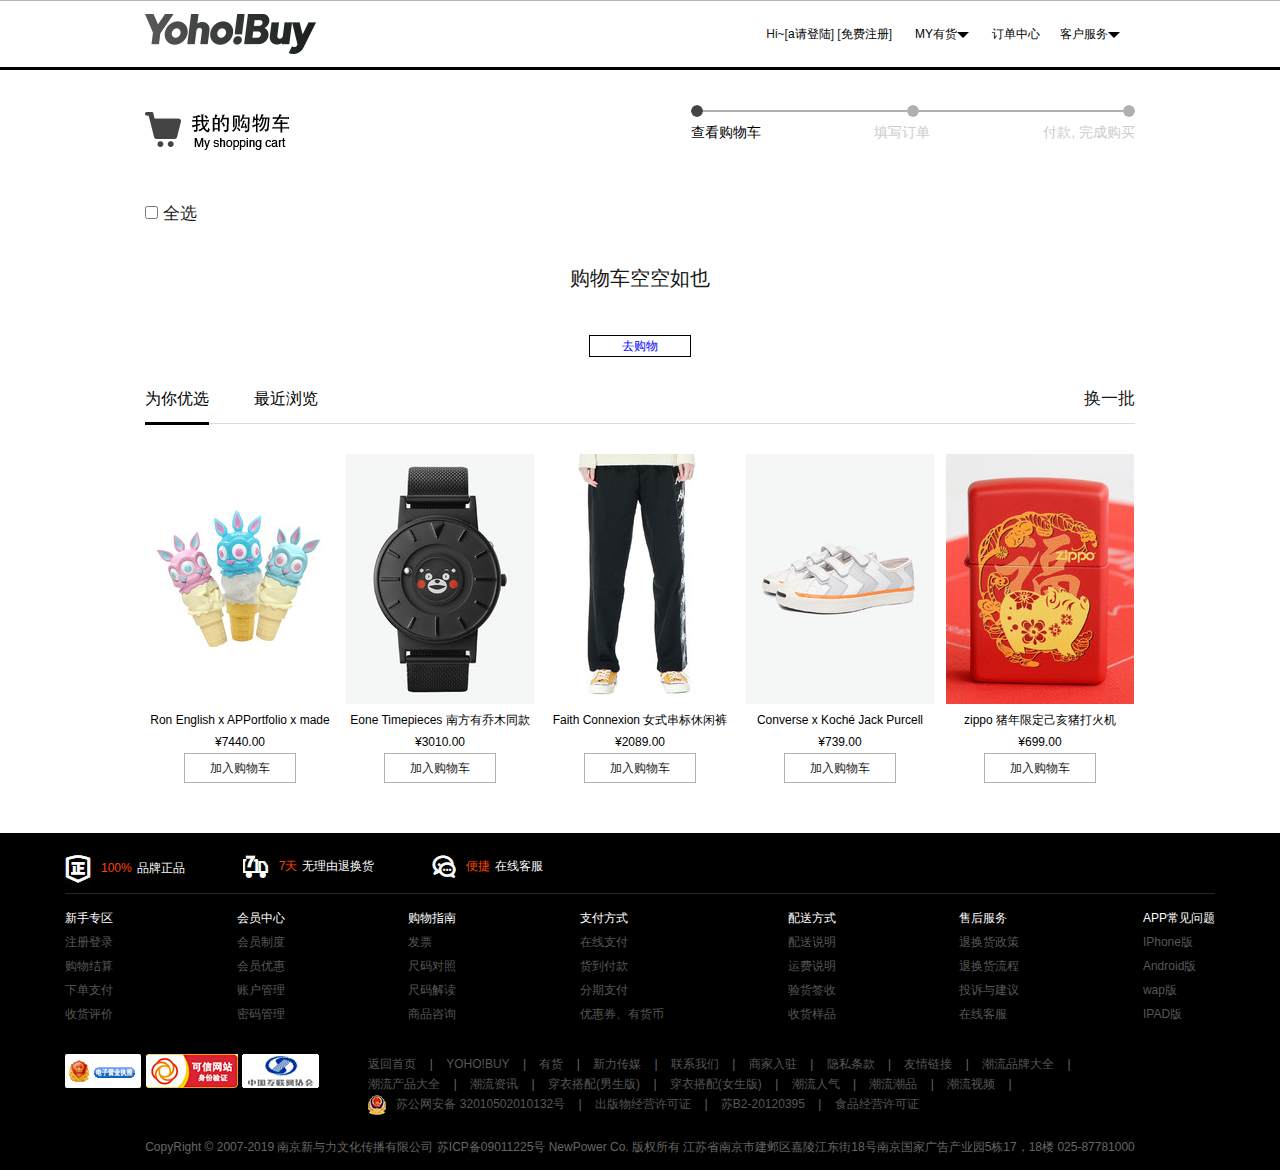
<file: cart.html>
<!DOCTYPE html>
<html>
	<head>
		<meta charset="UTF-8">
		<title>有货购物车</title>
		<link rel="icon" href="img/wechat.png" type="image/x-icon">
		<link rel="stylesheet" type="text/css" href="css/reset.css"/>
		<link rel="stylesheet" type="text/css" href="css/cart.css"/>
		<script src="js/jquery-3.3.1.js"></script>
		<script type="text/javascript" src="js/Cookie.js"></script>
		
	</head>
	<body>
		<!--头部-->
		<div id="headerS">
			<div class="inner cont">
				<div class="logo">
					<h1><a href="index.html" title="进入首页"><img src="img/12.png"/></a></h1>
				</div>
				<div class="nav">
					<ul class="clearfix" >
						<li id="shopLogin">1</li>
						<li><a href="#" class="bian">MY有货<span></span></a>
							<ul>
								<li><a href="#">我的收藏</a></li>
								<li><a href="#">优惠券</a></li>
							</ul>
						</li>
						<li><a href="#">订单中心</a></li>
						<li><a href="#" class="bian">客户服务<span></span></a>
							<ul>
								<li><a href="#">在线客服</a></li>
								<li><a href="#">帮助中心</a></li>
							</ul>
						</li>
						
					</ul>
				</div>
			</div>
		</div>
		<!--进程二部分-->
		<div id="container1">
			<div class="inner2 cont">
				<div class="logo2">
					
				</div>
				<div class="jin_ceng">
					<div class="box">
						<span></span>
						<span></span>
						<span></span>
					</div>
					<div class="jin_ceng2">
						<span>查看购物车</span>
						<span>填写订单</span>
						<span>付款, 完成购买</span>
					</div>
				</div>
			</div>
		</div>
		<!--购物车容器-->
		<div class="cont">
			<div id="cartbox">
				<input type="checkbox" name="quanxuan" id="quanxuan"  /> <label>全选</label>
				<div id="chanpin" style="display: none;">
					<p><input type="checkbox" name="dianming" id="dianming" value="" />动力生活店</p>
					<div class="xiangqing">
						<div class="xiangqing_left">
							<input type="checkbox" name="danxuan" id="danxuan" value="" />
							<img src="img/1.jpg" class="chanpin_tupian"/>
							<p>黑色运动裤,弹力透气,不起球.</p>
							<p>黑色,弹力 XL</p>
						</div>
						<div class="xiangqing_right">
							<p>&yen;45.00元</p>
							<div class="geshu">
								<button>-</button>
								<input type="text" name="shuliang" id="shuliang" value="1" />
								<button>+</button>
							</div>
							<p>总价: 45.00元</p>
						</div>
						<button id="btn">删除</button>
					</div>
				</div>
				<div class="tishi"style="display: block;">
					<p>购物车空空如也</p>
					<p><a href="index.html">去购物</a></p>
				</div>
			</div>
			<div class="jishu" style="display: none;">
					<p>总价: &yen;<span>0</span>元 &nbsp;&nbsp;已选<i>0</i>个商品</p>
					<p>去结算</p>
			</div>
		</div>
		<!--推荐-->
		<div id="container2">
			<div class="container2_inner cont clearfix">
				<div class="tuijian">
					<span>为你优选</span>
					<span>最近浏览</span>
				</div>
				<div class="gengxin">
					<p>换一批<span class=" glyphicon glyphicon-repeat "></span></p>
				</div>
			</div>
			<div class="zhanshi cont">
				<div>
					<a href="#"><img src="img/3.jpg"/></a>
					<p><a href="#">Ron English x APPortfolio x made </a></p>
					<p>¥7440.00</p>
					<span>加入购物车</span>
				</div>
				<div>
					<a href="#"><img src="img/2.jpg"/></a>
					<p><a href="#">Eone Timepieces 南方有乔木同款</a></p>
					<p>¥3010.00</p>
					<span>加入购物车</span>
				</div>
				<div>
					<a href="#"><img src="img/1.jpg"/></a>
					<p><a href="#">Faith Connexion 女式串标休闲裤</a></p>
					<p>¥2089.00</p>
					<span>加入购物车</span>
				</div>
				<div>
					<a href="#"><img src="img/6.jpg"/></a>
					<p><a href="#">Converse x Koché Jack Purcell</a></p>
					<p>¥739.00</p>
					<span>加入购物车</span>
				</div>
				<div>
					<a href="#"><img src="img/4.jpg"/></a>
					<p><a href="#">zippo 猪年限定己亥猪打火机</a></p>
					<p>¥699.00</p>
					<span>加入购物车</span>
				</div>
			</div>
		</div>
		<!--底部-->
		<div id="footer">
			<div class="footer_inner cont">
				<div class="footer_header">
					<p><span></span><i>100%</i>品牌正品</p>
					<p><span></span><i>7天</i>无理由退换货</p>
					<p><span></span><i>便捷</i><a href="#">在线客服</a></p>
				</div>
				<div class="list">
					<dl>
						<dt>新手专区</dt>
						<dd><a href="#">注册登录</a></dd>
						<dd><a href="#">购物结算</a></dd>
						<dd><a href="#">下单支付</a></dd>
						<dd><a href="#">收货评价</a></dd>
					</dl>
					<dl>
						<dt>会员中心</dt>
						<dd><a href="#">会员制度</a></dd>
						<dd><a href="#">会员优惠</a></dd>
						<dd><a href="#">账户管理</a></dd>
						<dd><a href="#">密码管理</a></dd>
					</dl>
					<dl>
						<dt>购物指南</dt>
						<dd><a href="#">发票</a></dd>
						<dd><a href="#">尺码对照</a></dd>
						<dd><a href="#">尺码解读</a></dd>
						<dd><a href="#">商品咨询</a></dd>
					</dl>
					<dl>
						<dt>支付方式</dt>
						<dd><a href="#">在线支付</a></dd>
						<dd><a href="#">货到付款</a></dd>
						<dd><a href="#">分期支付</a></dd>
						<dd><a href="#">优惠券、有货币</a></dd>
					</dl>
					<dl>
						<dt>配送方式</dt>
						<dd><a href="#">配送说明</a></dd>
						<dd><a href="#">运费说明</a></dd>
						<dd><a href="#">验货签收</a></dd>
						<dd><a href="#">收货样品</a></dd>
					</dl>
					<dl>
						<dt>售后服务</dt>
						<dd><a href="#">退换货政策</a></dd>
						<dd><a href="#">退换货流程</a></dd>
						<dd><a href="#">投诉与建议</a></dd>
						<dd><a href="#">在线客服</a></dd>
					</dl>
					<dl>
						<dt>APP常见问题</dt>
						<dd><a href="#">IPhone版</a></dd>
						<dd><a href="#">Android版</a></dd>
						<dd><a href="#">wap版</a></dd>
						<dd><a href="#">IPAD版</a></dd>
					</dl>
				</div>
				<div class="clearfix">
					<div class="foot_img">
						<a href="#"></a>
						<a href="#"></a>
						<a href="#"></a>
					</div>
					<div class="youqing">
						<p>
							<a href="#">返回首页</a> |
							<a href="#">YOHO!BUY</a> |
							<a href="#">有货</a> |
							<a href="#">新力传媒</a> |
							<a href="#">联系我们</a> |
							<a href="#">商家入驻</a> |
							<a href="#">隐私条款</a> |
							<a href="#">友情链接</a> |
							<a href="#">潮流品牌大全</a> |
						</p>
						<p>
							<a href="#">潮流产品大全</a> |
							<a href="#">潮流资讯</a> |
							<a href="#">穿衣搭配(男生版)</a> |
							<a href="#">穿衣搭配(女生版)</a> |
							<a href="#">潮流人气</a> |
							<a href="#">潮流潮品</a> |
							<a href="#">潮流视频</a> |
						</p>
						<p>
							<a href="#"><i></i>苏公网安备 32010502010132号</a> |
							<a href="#">出版物经营许可证</a> |
							<a href="#">苏B2-20120395</a> |
							<a href="#">食品经营许可证</a>
						</p>
					</div>
				</div>
				<p>CopyRight © 2007-2019 南京新与力文化传播有限公司 苏ICP备09011225号 NewPower Co. 版权所有 江苏省南京市建邺区嘉陵江东街18号南京国家广告产业园5栋17，18楼 025-87781000</p>
			</div>
		</div>
		<div id="stop">
			<div class="stop_top"><span></span></div>
			<div class="stop_bottom"><span></span></div>
			<div class="erweima">
				<div>
					<img src="img/15.png"/>
					<p>微信扫一扫</p>
					<p>关注公众号, 送球鞋</p>
				</div>
				<div>
					<img src="img/15.png"/>
					<p>下载手机客户端</p>
					<p>更多客户端下载</p>
				</div>
			</div>
		</div>
	</body>
	<script src="js/cartX.js"></script>
		<script src="js/car.js"></script>
</html>
</file>
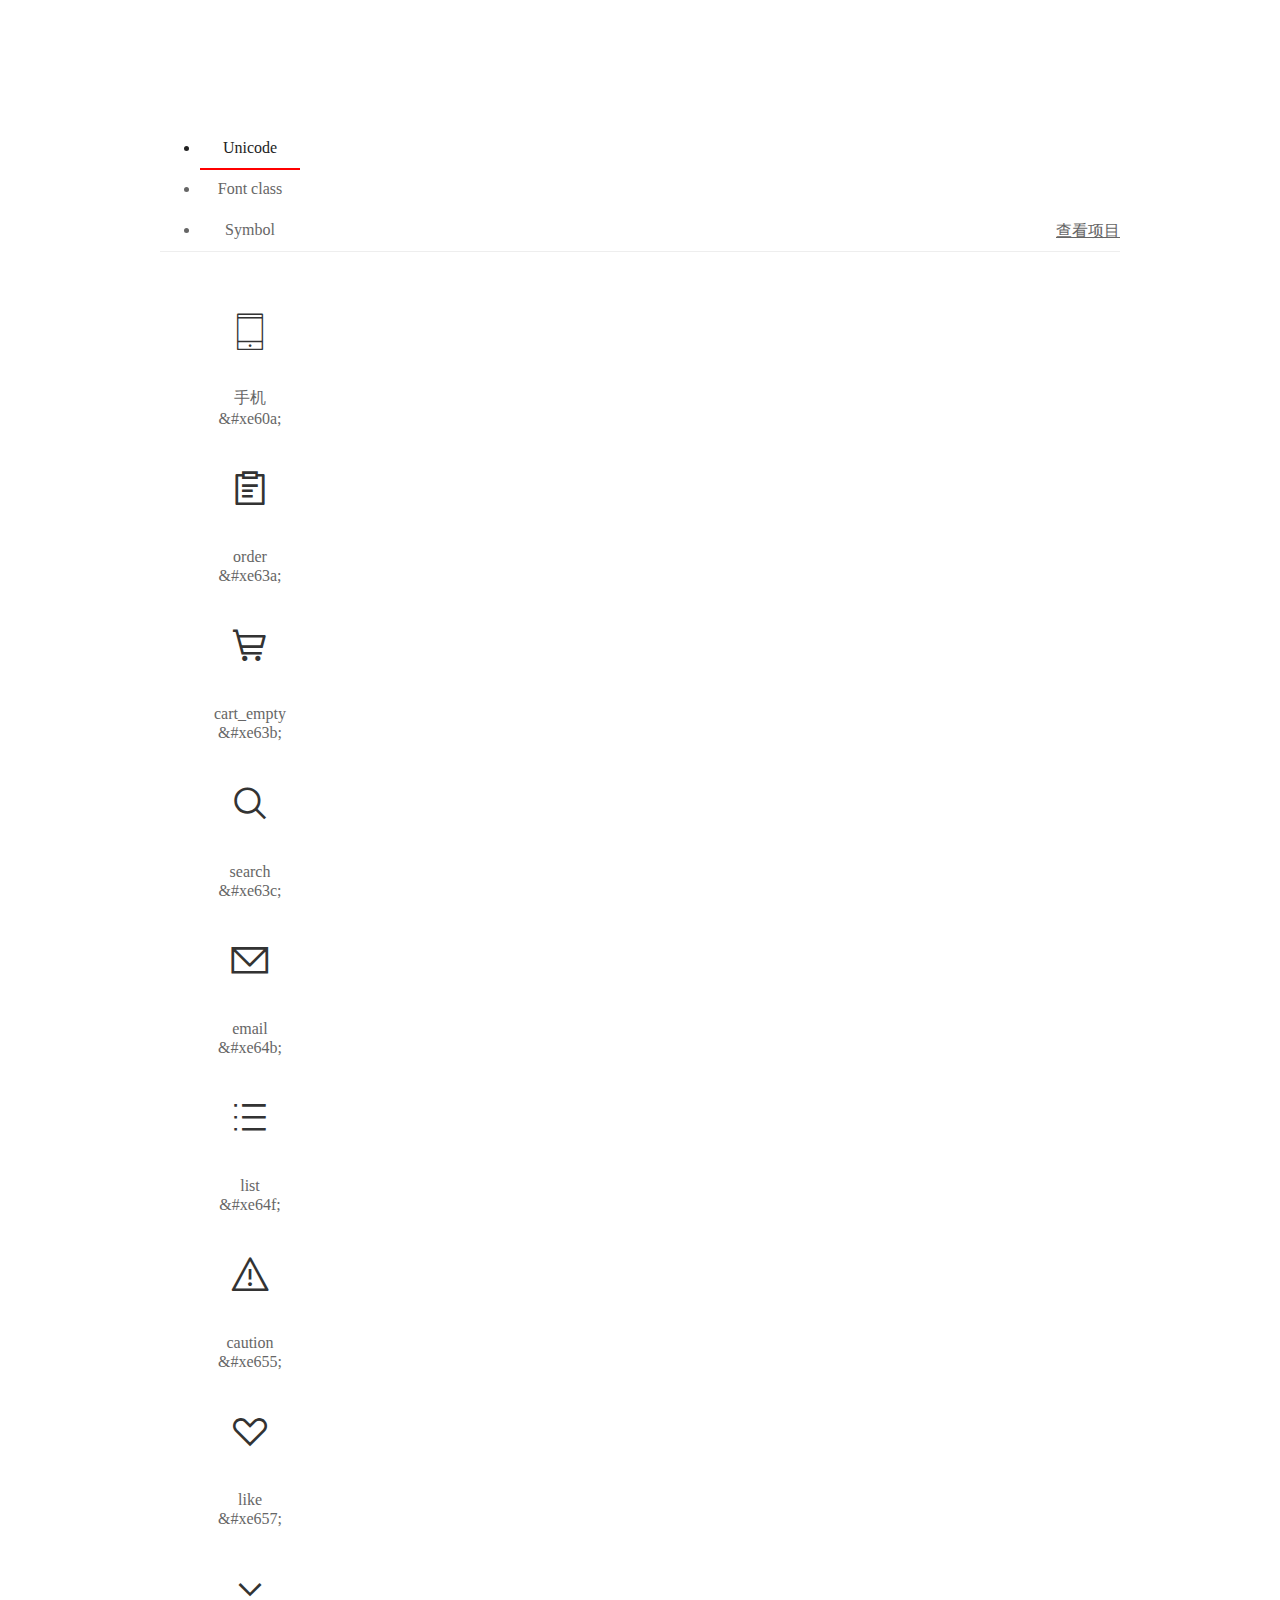
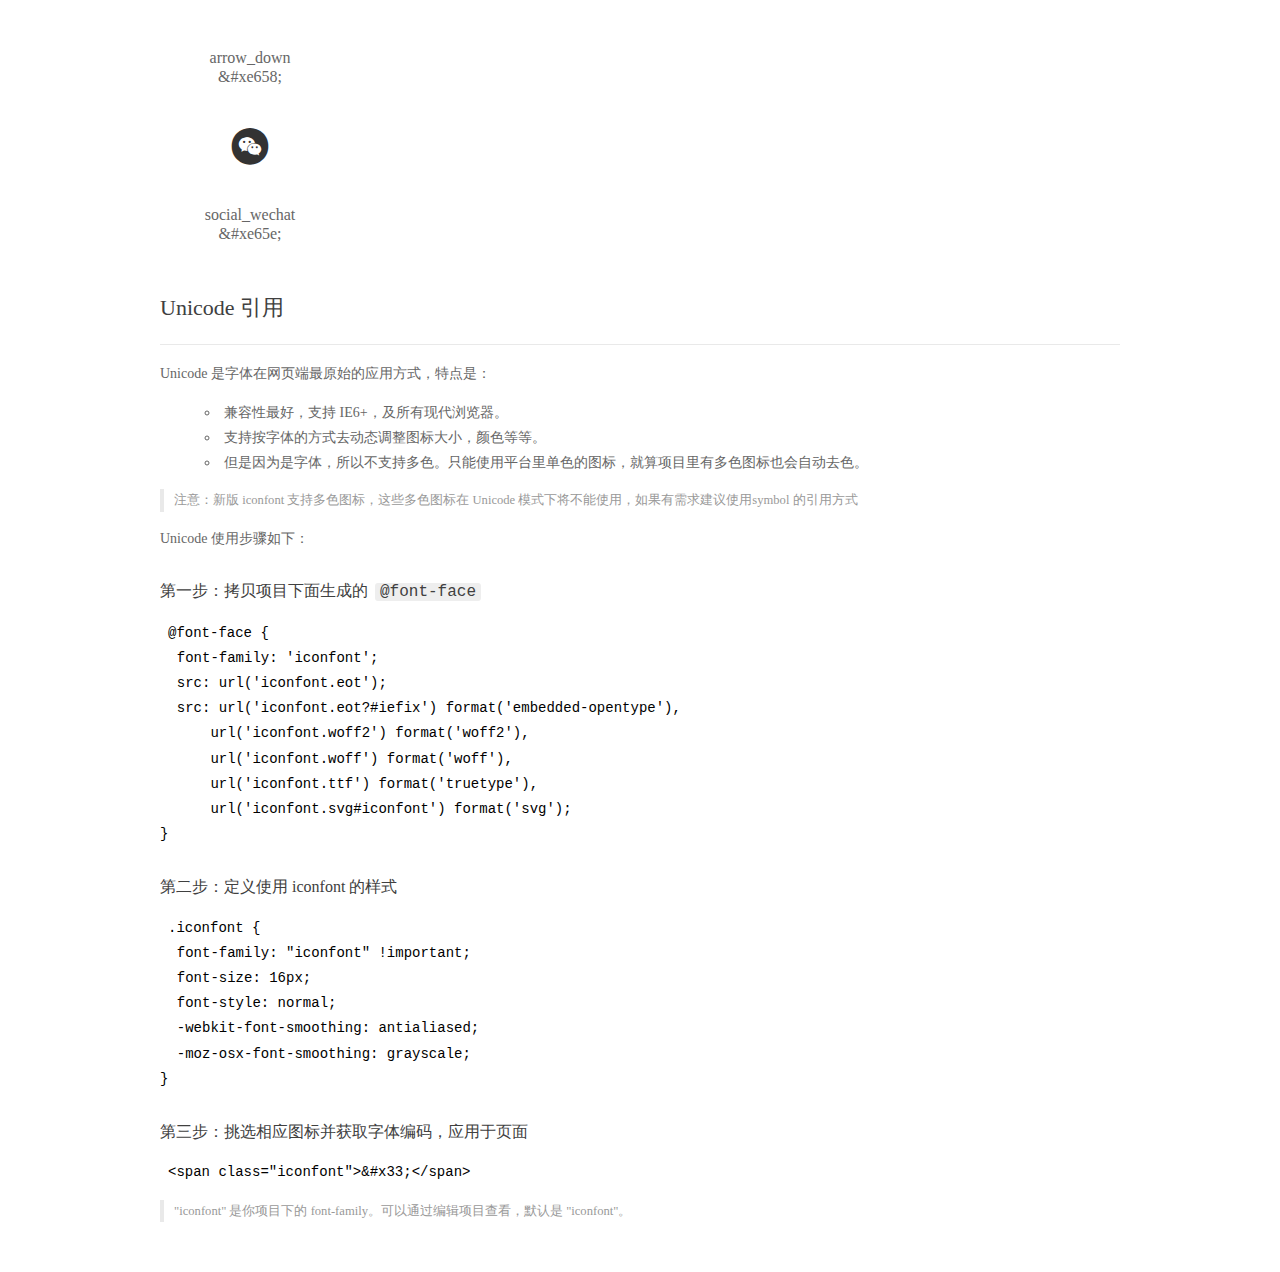
<file: fontico/demo_index.html>
<!DOCTYPE html>
<html>
<head>
  <meta charset="utf-8"/>
  <title>IconFont Demo</title>
  <link rel="shortcut icon" href="https://gtms04.alicdn.com/tps/i4/TB1_oz6GVXXXXaFXpXXJDFnIXXX-64-64.ico" type="image/x-icon"/>
  <link rel="stylesheet" href="https://g.alicdn.com/thx/cube/1.3.2/cube.min.css">
  <link rel="stylesheet" href="demo.css">
  <link rel="stylesheet" href="iconfont.css">
  <script src="iconfont.js"></script>
  <!-- jQuery -->
  <script src="https://a1.alicdn.com/oss/uploads/2018/12/26/7bfddb60-08e8-11e9-9b04-53e73bb6408b.js"></script>
  <!-- 代码高亮 -->
  <script src="https://a1.alicdn.com/oss/uploads/2018/12/26/a3f714d0-08e6-11e9-8a15-ebf944d7534c.js"></script>
</head>
<body>
  <div class="main">
    <h1 class="logo"><a href="https://www.iconfont.cn/" title="iconfont 首页" target="_blank">&#xe86b;</a></h1>
    <div class="nav-tabs">
      <ul id="tabs" class="dib-box">
        <li class="dib active"><span>Unicode</span></li>
        <li class="dib"><span>Font class</span></li>
        <li class="dib"><span>Symbol</span></li>
      </ul>
      
      <a href="https://www.iconfont.cn/manage/index?manage_type=myprojects&projectId=1179275" target="_blank" class="nav-more">查看项目</a>
      
    </div>
    <div class="tab-container">
      <div class="content unicode" style="display: block;">
          <ul class="icon_lists dib-box">
          
            <li class="dib">
              <span class="icon iconfont">&#xe60a;</span>
                <div class="name">手机</div>
                <div class="code-name">&amp;#xe60a;</div>
              </li>
          
            <li class="dib">
              <span class="icon iconfont">&#xe63a;</span>
                <div class="name">order</div>
                <div class="code-name">&amp;#xe63a;</div>
              </li>
          
            <li class="dib">
              <span class="icon iconfont">&#xe63b;</span>
                <div class="name">cart_empty</div>
                <div class="code-name">&amp;#xe63b;</div>
              </li>
          
            <li class="dib">
              <span class="icon iconfont">&#xe63c;</span>
                <div class="name">search</div>
                <div class="code-name">&amp;#xe63c;</div>
              </li>
          
            <li class="dib">
              <span class="icon iconfont">&#xe64b;</span>
                <div class="name">email</div>
                <div class="code-name">&amp;#xe64b;</div>
              </li>
          
            <li class="dib">
              <span class="icon iconfont">&#xe64f;</span>
                <div class="name">list</div>
                <div class="code-name">&amp;#xe64f;</div>
              </li>
          
            <li class="dib">
              <span class="icon iconfont">&#xe655;</span>
                <div class="name">caution</div>
                <div class="code-name">&amp;#xe655;</div>
              </li>
          
            <li class="dib">
              <span class="icon iconfont">&#xe657;</span>
                <div class="name">like</div>
                <div class="code-name">&amp;#xe657;</div>
              </li>
          
            <li class="dib">
              <span class="icon iconfont">&#xe658;</span>
                <div class="name">arrow_down</div>
                <div class="code-name">&amp;#xe658;</div>
              </li>
          
            <li class="dib">
              <span class="icon iconfont">&#xe65e;</span>
                <div class="name">social_wechat</div>
                <div class="code-name">&amp;#xe65e;</div>
              </li>
          
          </ul>
          <div class="article markdown">
          <h2 id="unicode-">Unicode 引用</h2>
          <hr>

          <p>Unicode 是字体在网页端最原始的应用方式，特点是：</p>
          <ul>
            <li>兼容性最好，支持 IE6+，及所有现代浏览器。</li>
            <li>支持按字体的方式去动态调整图标大小，颜色等等。</li>
            <li>但是因为是字体，所以不支持多色。只能使用平台里单色的图标，就算项目里有多色图标也会自动去色。</li>
          </ul>
          <blockquote>
            <p>注意：新版 iconfont 支持多色图标，这些多色图标在 Unicode 模式下将不能使用，如果有需求建议使用symbol 的引用方式</p>
          </blockquote>
          <p>Unicode 使用步骤如下：</p>
          <h3 id="-font-face">第一步：拷贝项目下面生成的 <code>@font-face</code></h3>
<pre><code class="language-css"
>@font-face {
  font-family: 'iconfont';
  src: url('iconfont.eot');
  src: url('iconfont.eot?#iefix') format('embedded-opentype'),
      url('iconfont.woff2') format('woff2'),
      url('iconfont.woff') format('woff'),
      url('iconfont.ttf') format('truetype'),
      url('iconfont.svg#iconfont') format('svg');
}
</code></pre>
          <h3 id="-iconfont-">第二步：定义使用 iconfont 的样式</h3>
<pre><code class="language-css"
>.iconfont {
  font-family: "iconfont" !important;
  font-size: 16px;
  font-style: normal;
  -webkit-font-smoothing: antialiased;
  -moz-osx-font-smoothing: grayscale;
}
</code></pre>
          <h3 id="-">第三步：挑选相应图标并获取字体编码，应用于页面</h3>
<pre>
<code class="language-html"
>&lt;span class="iconfont"&gt;&amp;#x33;&lt;/span&gt;
</code></pre>
          <blockquote>
            <p>"iconfont" 是你项目下的 font-family。可以通过编辑项目查看，默认是 "iconfont"。</p>
          </blockquote>
          </div>
      </div>
      <div class="content font-class">
        <ul class="icon_lists dib-box">
          
          <li class="dib">
            <span class="icon iconfont icon10"></span>
            <div class="name">
              手机
            </div>
            <div class="code-name">.icon10
            </div>
          </li>
          
          <li class="dib">
            <span class="icon iconfont iconicon-test"></span>
            <div class="name">
              order
            </div>
            <div class="code-name">.iconicon-test
            </div>
          </li>
          
          <li class="dib">
            <span class="icon iconfont iconicon-test1"></span>
            <div class="name">
              cart_empty
            </div>
            <div class="code-name">.iconicon-test1
            </div>
          </li>
          
          <li class="dib">
            <span class="icon iconfont iconicon-test2"></span>
            <div class="name">
              search
            </div>
            <div class="code-name">.iconicon-test2
            </div>
          </li>
          
          <li class="dib">
            <span class="icon iconfont iconicon-test3"></span>
            <div class="name">
              email
            </div>
            <div class="code-name">.iconicon-test3
            </div>
          </li>
          
          <li class="dib">
            <span class="icon iconfont iconicon-test4"></span>
            <div class="name">
              list
            </div>
            <div class="code-name">.iconicon-test4
            </div>
          </li>
          
          <li class="dib">
            <span class="icon iconfont iconicon-test5"></span>
            <div class="name">
              caution
            </div>
            <div class="code-name">.iconicon-test5
            </div>
          </li>
          
          <li class="dib">
            <span class="icon iconfont iconicon-test6"></span>
            <div class="name">
              like
            </div>
            <div class="code-name">.iconicon-test6
            </div>
          </li>
          
          <li class="dib">
            <span class="icon iconfont iconicon-test7"></span>
            <div class="name">
              arrow_down
            </div>
            <div class="code-name">.iconicon-test7
            </div>
          </li>
          
          <li class="dib">
            <span class="icon iconfont iconicon-test8"></span>
            <div class="name">
              social_wechat
            </div>
            <div class="code-name">.iconicon-test8
            </div>
          </li>
          
        </ul>
        <div class="article markdown">
        <h2 id="font-class-">font-class 引用</h2>
        <hr>

        <p>font-class 是 Unicode 使用方式的一种变种，主要是解决 Unicode 书写不直观，语意不明确的问题。</p>
        <p>与 Unicode 使用方式相比，具有如下特点：</p>
        <ul>
          <li>兼容性良好，支持 IE8+，及所有现代浏览器。</li>
          <li>相比于 Unicode 语意明确，书写更直观。可以很容易分辨这个 icon 是什么。</li>
          <li>因为使用 class 来定义图标，所以当要替换图标时，只需要修改 class 里面的 Unicode 引用。</li>
          <li>不过因为本质上还是使用的字体，所以多色图标还是不支持的。</li>
        </ul>
        <p>使用步骤如下：</p>
        <h3 id="-fontclass-">第一步：引入项目下面生成的 fontclass 代码：</h3>
<pre><code class="language-html">&lt;link rel="stylesheet" href="./iconfont.css"&gt;
</code></pre>
        <h3 id="-">第二步：挑选相应图标并获取类名，应用于页面：</h3>
<pre><code class="language-html">&lt;span class="iconfont iconxxx"&gt;&lt;/span&gt;
</code></pre>
        <blockquote>
          <p>"
            iconfont" 是你项目下的 font-family。可以通过编辑项目查看，默认是 "iconfont"。</p>
        </blockquote>
      </div>
      </div>
      <div class="content symbol">
          <ul class="icon_lists dib-box">
          
            <li class="dib">
                <svg class="icon svg-icon" aria-hidden="true">
                  <use xlink:href="#icon10"></use>
                </svg>
                <div class="name">手机</div>
                <div class="code-name">#icon10</div>
            </li>
          
            <li class="dib">
                <svg class="icon svg-icon" aria-hidden="true">
                  <use xlink:href="#iconicon-test"></use>
                </svg>
                <div class="name">order</div>
                <div class="code-name">#iconicon-test</div>
            </li>
          
            <li class="dib">
                <svg class="icon svg-icon" aria-hidden="true">
                  <use xlink:href="#iconicon-test1"></use>
                </svg>
                <div class="name">cart_empty</div>
                <div class="code-name">#iconicon-test1</div>
            </li>
          
            <li class="dib">
                <svg class="icon svg-icon" aria-hidden="true">
                  <use xlink:href="#iconicon-test2"></use>
                </svg>
                <div class="name">search</div>
                <div class="code-name">#iconicon-test2</div>
            </li>
          
            <li class="dib">
                <svg class="icon svg-icon" aria-hidden="true">
                  <use xlink:href="#iconicon-test3"></use>
                </svg>
                <div class="name">email</div>
                <div class="code-name">#iconicon-test3</div>
            </li>
          
            <li class="dib">
                <svg class="icon svg-icon" aria-hidden="true">
                  <use xlink:href="#iconicon-test4"></use>
                </svg>
                <div class="name">list</div>
                <div class="code-name">#iconicon-test4</div>
            </li>
          
            <li class="dib">
                <svg class="icon svg-icon" aria-hidden="true">
                  <use xlink:href="#iconicon-test5"></use>
                </svg>
                <div class="name">caution</div>
                <div class="code-name">#iconicon-test5</div>
            </li>
          
            <li class="dib">
                <svg class="icon svg-icon" aria-hidden="true">
                  <use xlink:href="#iconicon-test6"></use>
                </svg>
                <div class="name">like</div>
                <div class="code-name">#iconicon-test6</div>
            </li>
          
            <li class="dib">
                <svg class="icon svg-icon" aria-hidden="true">
                  <use xlink:href="#iconicon-test7"></use>
                </svg>
                <div class="name">arrow_down</div>
                <div class="code-name">#iconicon-test7</div>
            </li>
          
            <li class="dib">
                <svg class="icon svg-icon" aria-hidden="true">
                  <use xlink:href="#iconicon-test8"></use>
                </svg>
                <div class="name">social_wechat</div>
                <div class="code-name">#iconicon-test8</div>
            </li>
          
          </ul>
          <div class="article markdown">
          <h2 id="symbol-">Symbol 引用</h2>
          <hr>

          <p>这是一种全新的使用方式，应该说这才是未来的主流，也是平台目前推荐的用法。相关介绍可以参考这篇<a href="">文章</a>
            这种用法其实是做了一个 SVG 的集合，与另外两种相比具有如下特点：</p>
          <ul>
            <li>支持多色图标了，不再受单色限制。</li>
            <li>通过一些技巧，支持像字体那样，通过 <code>font-size</code>, <code>color</code> 来调整样式。</li>
            <li>兼容性较差，支持 IE9+，及现代浏览器。</li>
            <li>浏览器渲染 SVG 的性能一般，还不如 png。</li>
          </ul>
          <p>使用步骤如下：</p>
          <h3 id="-symbol-">第一步：引入项目下面生成的 symbol 代码：</h3>
<pre><code class="language-html">&lt;script src="./iconfont.js"&gt;&lt;/script&gt;
</code></pre>
          <h3 id="-css-">第二步：加入通用 CSS 代码（引入一次就行）：</h3>
<pre><code class="language-html">&lt;style&gt;
.icon {
  width: 1em;
  height: 1em;
  vertical-align: -0.15em;
  fill: currentColor;
  overflow: hidden;
}
&lt;/style&gt;
</code></pre>
          <h3 id="-">第三步：挑选相应图标并获取类名，应用于页面：</h3>
<pre><code class="language-html">&lt;svg class="icon" aria-hidden="true"&gt;
  &lt;use xlink:href="#icon-xxx"&gt;&lt;/use&gt;
&lt;/svg&gt;
</code></pre>
          </div>
      </div>

    </div>
  </div>
  <script>
  $(document).ready(function () {
      $('.tab-container .content:first').show()

      $('#tabs li').click(function (e) {
        var tabContent = $('.tab-container .content')
        var index = $(this).index()

        if ($(this).hasClass('active')) {
          return
        } else {
          $('#tabs li').removeClass('active')
          $(this).addClass('active')

          tabContent.hide().eq(index).fadeIn()
        }
      })
    })
  </script>
</body>
</html>
</file>
<file: css/cart.css>
#headerS{
	background: #fff;
	border-top: 1px solid #b6b4b6;
	border-bottom: 3px solid #000;
}
.cont{
	margin: 0 auto;
	width: 990px;
}
.inner{
	height: 66px;
	background: #fff;
}
.logo{
	float: left;
	margin-top: 13px;
}
.nav{
	float: right;
}
.nav>ul>li{
	float: left;
	vertical-align: middle;
	margin: 0 5px;
	height: 66px;
	line-height: 66px;
	font-size: 12px;
}
.nav>ul>li>a{
	font-size: 12px;
	color: #000;
	display: inline-block;
}
.nav>ul>li>a>span{
	display: inline-block;
	width: 0px;
	height: 0px;
	border: 6px solid #000;
	border-bottom: 0;
	border-left-color: transparent;
	border-right-color: transparent;
}
.nav>ul>li>.bian{
	display: inline-block;
	width: 80px;
	height: 28px;
	text-align: center;
	line-height: 28px;
}
.nav>ul>li:hover>.bian{
	background: #eaeceb;
}
.nav>ul>li:hover>.bian>span{
	display: inline-block;
	width: 0px;
	height: 0px;
	border: 6px solid #000;
	border-top: 0;
	border-left-color: transparent;
	border-right-color: transparent;
}
.nav>ul>li:nth-child(2){
	position: relative;
}
.nav>ul>li:nth-child(2)>ul{
	position: absolute;
	top: 47px;
	display: none;
}
.nav>ul>li:nth-child(2):hover>ul{
	display: block;
}
.nav>ul>li:nth-child(2)>ul>li{
	height: 28px;
	line-height: 28px;
	width: 80px;
	background:#eaeceb ;
	text-align: center;
	border-top: 1px solid #dddddd;
}
.nav>ul>li:nth-child(4){
	position: relative;
}
.nav>ul>li:nth-child(4)>ul{
	position: absolute;
	top: 47px;
	display: none;
}
.nav>ul>li:nth-child(4)>ul>li{
	height: 28px;
	line-height: 28px;
	width: 80px;
	background:#eaeceb ;
	text-align: center;
	border-top: 1px solid #dddddd;
}
.nav>ul>li:nth-child(4):hover>ul{
	display: block;
}
.inner2{
	height: 132px;
	background: #fff;
}
.logo2{
	width: 144px;
	height: 38px;
	background: url(../img/10.png) no-repeat -234px -40px;
	float: left;
	margin-top: 42px;
}
.jin_ceng{
	float: right;
	width: 444px;
	margin-top: 40px;
}
.box{
	border-top:2px solid #b0b0b0 ;
	width: 444px;
	display: flex;
	justify-content: space-between;
}
.box>span{
	display: inline-block;
	width: 12px;
	height: 12px;
	background: url(../img/10.png) no-repeat 0 -205px;
	border-radius: 50%;
	position: relative;
	top: -7px;
}
.box>span:first-child{
	background-position: -20px -205px;
}
.jin_ceng2{
	width: 444px;
	display: flex;
	justify-content: space-between;
}
.jin_ceng2 span{
	font-size: 14px;
	color: #ccc;
}
.jin_ceng2 span:first-child{
	color: #000;
}
#container2{
	margin-bottom: 50px;
}
.tishi>p{
	font-size: 20px;
	text-align: center;
	margin-top: 40px;
}
.tishi>p:last-child>a{
	display: inline-block;
	width: 100px;
	height: 20px;
	line-height: 20px;
	text-align: center;
	border: #000 solid 1px;
	color: blue;
}
#chanpin{
	/*border: #ccc solid 1px;*/
}
#chanpin>p{
	height: 30px;
	line-height: 30px;
	padding-left: 20px;
}
#chanpin>p input{
	margin-right: 10px;
}
.xiangqing{
	border: #ccc solid 1px;
	display: flex;
	justify-content: space-between;
	padding: 20px;
}
.xiangqing > button{
	height: 30px;
	color: red;
}
.jishu{
	display: flex;
	justify-content: space-between;
	padding: 20px 0;
}
.jishu p{
	font-size: 14px;
}
.jishu p:first-child>*{
	display: inline-block;
	width: 60px;
	text-align: center;
	color: red;
}
.jishu p:last-child{
	width: 80px;
	height: 30px;
	line-height: 30px;
	text-align: center;
	background: blue;
	color: #fff;
	cursor: pointer;
}
.xiangqing_left>*{
	display: inline-block;
}
.xiangqing_left input{
	vertical-align: top;
}
.xiangqing_left img{
	width: 50px;
}
.xiangqing_left p{
	vertical-align: top;
	font-size: 12px;
}
.xiangqing_left p:nth-of-type(1){
	width: 200px;
}
.xiangqing_left p:nth-of-type(2){
	width: 150px;
}
.xiangqing_right>*{
	display: inline-block;
}
.xiangqing_right p{
	font-size: 12px;
}
.xiangqing_right p:nth-of-type(2){
	color: #f40;
	width: 110px;
}
.geshu{
	border: #ccc solid 1px;
	height: 20px;
	vertical-align: middle;
}
.geshu>*{
	float: left;
}
.geshu input{
	height: 100%;
	text-align: center;
	width: 50px;
	border: 0;
}
.container2_inner{
	border-bottom: 1px solid #dcdcdc;
	margin-top: 30px;
}
.tuijian{
	float: left;
}
.tuijian span{
	font-size: 16px;
	color: #000;
	display: inline-block;
	padding-bottom: 12px;
	border-bottom: 3px solid #000;
	margin-right: 40px;
	position: relative;
	bottom: -2px;
	cursor: pointer;
}
.tuijian span:last-child{
	border-bottom-color: transparent;
}
.gengxin{
	float: right;
}
.gengxin p{
	cursor: pointer;
}
.zhanshi{
	/*width: 100%;*/
	margin-top: 30px;
	display: flex;
	justify-content: space-between;
}
.zhanshi div{
	width: 190px;
	text-align: center;
}
.zhanshi div p{
	font-size: 12px;
	color: #000;
	width: 190px;
	white-space: nowrap;
	overflow: hidden;
	text-overflow: ellipsis;
	height: 22px;
	line-height: 22px;
}
.zhanshi div p a{
	font-size: 12px;
	color: #000;
}
.zhanshi div p a:hover{
	color: #f40;
}
.zhanshi div span{
	display: inline-block;
	text-align: center;
	width: 110px;
	height: 28px;
	border: #b0b0b0 solid 1px;
	line-height: 28px;
	font-size: 12px;
	cursor: pointer;
}
#footer{
	background: #000;
}
.footer_inner{
	background: #000;
	height: 337px;
	width: 1150px;
}
.footer_header{
	height: 60px;
	border-bottom: 1px solid #262626;
	display: flex;
}
.footer_header p{
	font-size: 12px;
	color: #fff;
	margin-right: 58px;
	margin-top: 22px;
}
.footer_header p i{
	color: #f40;
	margin-right: 5px;
}
.footer_header p a{
	color: #fff;
}
.footer_header p span{
	display: inline-block;
	vertical-align: middle;
	margin-right: 10px;
}
.footer_header p:nth-child(1) span{
	width: 26px;
	height: 28px;
	background: url(../img/14.jpg) no-repeat 0 0;
}
.footer_header p:nth-child(2) span{
	width: 26px;
	height: 23px;
	background: url(../img/14.jpg) no-repeat 0 -40px;
}
.footer_header p:nth-child(3) span{
	width: 24px;
	height: 23px;
	background: url(../img/14.jpg) no-repeat 0 -73px;
}
.list{
	display: flex;
	justify-content: space-between;
	margin-top: 12px;
	margin-bottom: 28px;
}
.list dl dt{
	color: #fff;
	font-size: 12px;
	height: 24px;
	line-height: 24px;
}
.list dl dd{
	color: #666;
	font-size: 12px;
	height: 24px;
	line-height: 24px;
}
.foot_img{
	float: left;
}
.foot_img a{
	display: inline-block;
}
.foot_img a:nth-child(1){
	width: 76px;
	height: 34px;
	background: url(../img/14.jpg) no-repeat 0 -108px;
}
.foot_img a:nth-child(2){
	width: 92px;
	height: 34px;
	background: url(../img/14.jpg) no-repeat 0 -151px;
}
.foot_img a:nth-child(3){
	width: 77px;
	height: 34px;
	background: url(../img/14.jpg) no-repeat 0 -197px;
}
.youqing{
	float: left;
	margin-left: 39px;
}
.youqing p{
	height: 20px;
	line-height: 20px;
	color: #666;
	font-size: 12px;
}
.youqing p a{
	margin-right: 10px;
	margin-left: 10px;
}
.youqing p a i{
	display: inline-block;
	width: 18px;
	height: 20px;
	background: url(../img/14.jpg) no-repeat 0 -248px;
	vertical-align: middle;
	margin-right: 10px;
}
.footer_inner>p{
	text-align: center;
	height: 46px;
	line-height: 46px;
	margin-top: 10px;
	font-size: 12px;
	color: #666;
}
#stop{
	position: fixed;
	right: 20px;
	bottom: 20px;
	display: none;
}
.stop_top{
	width: 60px;
	height: 60px;
	background: rgba(128,128,128,0.3);
	line-height: 60px;
	text-align: center;
}
.stop_top:hover{
	background-color: #000;
}
.stop_top span{
	display: inline-block;
	width: 29px;
	height: 29px;
	background: url(../img/11.png) no-repeat -35px 0;
	margin-top: 15px;
}
.stop_bottom{
	width: 60px;
	height: 60px;
	background: rgba(128,128,128,0.3);
	margin-top: 30px;
	line-height: 60px;
	text-align: center;
	cursor: pointer;
}
.stop_bottom:hover{
	background-color: #000;
}
.stop_bottom span{
	display: inline-block;
	width: 16px;
	height: 8px;
	background: url(../img/11.png) no-repeat -40px -86px;
}
.erweima{
	position: absolute;
	width: 262px;
	height: 160px;
	background: #f4f4f4;
	left: -292px;
	top: -30px;
	display: flex;
	justify-content: space-around;
	padding-top: 20px;
	/*display: none;*/
	visibility: hidden;
}
.erweima div{
	width: 94px;
	text-align: center;
}
.erweima div img{
	width: 94px;
	height: 94px;
}
.erweima div p{
	font-size: 12px;
	color: #000;
}
.erweima div:last-child p:last-child{
	color: #f40;
}
#stop:hover .erweima{
	/*display: block;*/
	visibility: visible;
}
</file>
<file: fontico/demo.css>
/* Logo 字体 */
@font-face {
  font-family: "iconfont logo";
  src: url('https://at.alicdn.com/t/font_985780_km7mi63cihi.eot?t=1545807318834');
  src: url('https://at.alicdn.com/t/font_985780_km7mi63cihi.eot?t=1545807318834#iefix') format('embedded-opentype'),
    url('https://at.alicdn.com/t/font_985780_km7mi63cihi.woff?t=1545807318834') format('woff'),
    url('https://at.alicdn.com/t/font_985780_km7mi63cihi.ttf?t=1545807318834') format('truetype'),
    url('https://at.alicdn.com/t/font_985780_km7mi63cihi.svg?t=1545807318834#iconfont') format('svg');
}

.logo {
  font-family: "iconfont logo";
  font-size: 160px;
  font-style: normal;
  -webkit-font-smoothing: antialiased;
  -moz-osx-font-smoothing: grayscale;
}

/* tabs */
.nav-tabs {
  position: relative;
}

.nav-tabs .nav-more {
  position: absolute;
  right: 0;
  bottom: 0;
  height: 42px;
  line-height: 42px;
  color: #666;
}

#tabs {
  border-bottom: 1px solid #eee;
}

#tabs li {
  cursor: pointer;
  width: 100px;
  height: 40px;
  line-height: 40px;
  text-align: center;
  font-size: 16px;
  border-bottom: 2px solid transparent;
  position: relative;
  z-index: 1;
  margin-bottom: -1px;
  color: #666;
}


#tabs .active {
  border-bottom-color: #f00;
  color: #222;
}

.tab-container .content {
  display: none;
}

/* 页面布局 */
.main {
  padding: 30px 100px;
  width: 960px;
  margin: 0 auto;
}

.main .logo {
  color: #333;
  text-align: left;
  margin-bottom: 30px;
  line-height: 1;
  height: 110px;
  margin-top: -50px;
  overflow: hidden;
  *zoom: 1;
}

.main .logo a {
  font-size: 160px;
  color: #333;
}

.helps {
  margin-top: 40px;
}

.helps pre {
  padding: 20px;
  margin: 10px 0;
  border: solid 1px #e7e1cd;
  background-color: #fffdef;
  overflow: auto;
}

.icon_lists {
  width: 100% !important;
  overflow: hidden;
  *zoom: 1;
}

.icon_lists li {
  width: 100px;
  margin-bottom: 10px;
  margin-right: 20px;
  text-align: center;
  list-style: none !important;
  cursor: default;
}

.icon_lists li .code-name {
  line-height: 1.2;
}

.icon_lists .icon {
  display: block;
  height: 100px;
  line-height: 100px;
  font-size: 42px;
  margin: 10px auto;
  color: #333;
  -webkit-transition: font-size 0.25s linear, width 0.25s linear;
  -moz-transition: font-size 0.25s linear, width 0.25s linear;
  transition: font-size 0.25s linear, width 0.25s linear;
}

.icon_lists .icon:hover {
  font-size: 100px;
}

.icon_lists .svg-icon {
  /* 通过设置 font-size 来改变图标大小 */
  width: 1em;
  /* 图标和文字相邻时，垂直对齐 */
  vertical-align: -0.15em;
  /* 通过设置 color 来改变 SVG 的颜色/fill */
  fill: currentColor;
  /* path 和 stroke 溢出 viewBox 部分在 IE 下会显示
      normalize.css 中也包含这行 */
  overflow: hidden;
}

.icon_lists li .name,
.icon_lists li .code-name {
  color: #666;
}

/* markdown 样式 */
.markdown {
  color: #666;
  font-size: 14px;
  line-height: 1.8;
}

.highlight {
  line-height: 1.5;
}

.markdown img {
  vertical-align: middle;
  max-width: 100%;
}

.markdown h1 {
  color: #404040;
  font-weight: 500;
  line-height: 40px;
  margin-bottom: 24px;
}

.markdown h2,
.markdown h3,
.markdown h4,
.markdown h5,
.markdown h6 {
  color: #404040;
  margin: 1.6em 0 0.6em 0;
  font-weight: 500;
  clear: both;
}

.markdown h1 {
  font-size: 28px;
}

.markdown h2 {
  font-size: 22px;
}

.markdown h3 {
  font-size: 16px;
}

.markdown h4 {
  font-size: 14px;
}

.markdown h5 {
  font-size: 12px;
}

.markdown h6 {
  font-size: 12px;
}

.markdown hr {
  height: 1px;
  border: 0;
  background: #e9e9e9;
  margin: 16px 0;
  clear: both;
}

.markdown p {
  margin: 1em 0;
}

.markdown>p,
.markdown>blockquote,
.markdown>.highlight,
.markdown>ol,
.markdown>ul {
  width: 80%;
}

.markdown ul>li {
  list-style: circle;
}

.markdown>ul li,
.markdown blockquote ul>li {
  margin-left: 20px;
  padding-left: 4px;
}

.markdown>ul li p,
.markdown>ol li p {
  margin: 0.6em 0;
}

.markdown ol>li {
  list-style: decimal;
}

.markdown>ol li,
.markdown blockquote ol>li {
  margin-left: 20px;
  padding-left: 4px;
}

.markdown code {
  margin: 0 3px;
  padding: 0 5px;
  background: #eee;
  border-radius: 3px;
}

.markdown strong,
.markdown b {
  font-weight: 600;
}

.markdown>table {
  border-collapse: collapse;
  border-spacing: 0px;
  empty-cells: show;
  border: 1px solid #e9e9e9;
  width: 95%;
  margin-bottom: 24px;
}

.markdown>table th {
  white-space: nowrap;
  color: #333;
  font-weight: 600;
}

.markdown>table th,
.markdown>table td {
  border: 1px solid #e9e9e9;
  padding: 8px 16px;
  text-align: left;
}

.markdown>table th {
  background: #F7F7F7;
}

.markdown blockquote {
  font-size: 90%;
  color: #999;
  border-left: 4px solid #e9e9e9;
  padding-left: 0.8em;
  margin: 1em 0;
}

.markdown blockquote p {
  margin: 0;
}

.markdown .anchor {
  opacity: 0;
  transition: opacity 0.3s ease;
  margin-left: 8px;
}

.markdown .waiting {
  color: #ccc;
}

.markdown h1:hover .anchor,
.markdown h2:hover .anchor,
.markdown h3:hover .anchor,
.markdown h4:hover .anchor,
.markdown h5:hover .anchor,
.markdown h6:hover .anchor {
  opacity: 1;
  display: inline-block;
}

.markdown>br,
.markdown>p>br {
  clear: both;
}


.hljs {
  display: block;
  background: white;
  padding: 0.5em;
  color: #333333;
  overflow-x: auto;
}

.hljs-comment,
.hljs-meta {
  color: #969896;
}

.hljs-string,
.hljs-variable,
.hljs-template-variable,
.hljs-strong,
.hljs-emphasis,
.hljs-quote {
  color: #df5000;
}

.hljs-keyword,
.hljs-selector-tag,
.hljs-type {
  color: #a71d5d;
}

.hljs-literal,
.hljs-symbol,
.hljs-bullet,
.hljs-attribute {
  color: #0086b3;
}

.hljs-section,
.hljs-name {
  color: #63a35c;
}

.hljs-tag {
  color: #333333;
}

.hljs-title,
.hljs-attr,
.hljs-selector-id,
.hljs-selector-class,
.hljs-selector-attr,
.hljs-selector-pseudo {
  color: #795da3;
}

.hljs-addition {
  color: #55a532;
  background-color: #eaffea;
}

.hljs-deletion {
  color: #bd2c00;
  background-color: #ffecec;
}

.hljs-link {
  text-decoration: underline;
}

/* 代码高亮 */
/* PrismJS 1.15.0
https://prismjs.com/download.html#themes=prism&languages=markup+css+clike+javascript */
/**
 * prism.js default theme for JavaScript, CSS and HTML
 * Based on dabblet (http://dabblet.com)
 * @author Lea Verou
 */
code[class*="language-"],
pre[class*="language-"] {
  color: black;
  background: none;
  text-shadow: 0 1px white;
  font-family: Consolas, Monaco, 'Andale Mono', 'Ubuntu Mono', monospace;
  text-align: left;
  white-space: pre;
  word-spacing: normal;
  word-break: normal;
  word-wrap: normal;
  line-height: 1.5;

  -moz-tab-size: 4;
  -o-tab-size: 4;
  tab-size: 4;

  -webkit-hyphens: none;
  -moz-hyphens: none;
  -ms-hyphens: none;
  hyphens: none;
}

pre[class*="language-"]::-moz-selection,
pre[class*="language-"] ::-moz-selection,
code[class*="language-"]::-moz-selection,
code[class*="language-"] ::-moz-selection {
  text-shadow: none;
  background: #b3d4fc;
}

pre[class*="language-"]::selection,
pre[class*="language-"] ::selection,
code[class*="language-"]::selection,
code[class*="language-"] ::selection {
  text-shadow: none;
  background: #b3d4fc;
}

@media print {

  code[class*="language-"],
  pre[class*="language-"] {
    text-shadow: none;
  }
}

/* Code blocks */
pre[class*="language-"] {
  padding: 1em;
  margin: .5em 0;
  overflow: auto;
}

:not(pre)>code[class*="language-"],
pre[class*="language-"] {
  background: #f5f2f0;
}

/* Inline code */
:not(pre)>code[class*="language-"] {
  padding: .1em;
  border-radius: .3em;
  white-space: normal;
}

.token.comment,
.token.prolog,
.token.doctype,
.token.cdata {
  color: slategray;
}

.token.punctuation {
  color: #999;
}

.namespace {
  opacity: .7;
}

.token.property,
.token.tag,
.token.boolean,
.token.number,
.token.constant,
.token.symbol,
.token.deleted {
  color: #905;
}

.token.selector,
.token.attr-name,
.token.string,
.token.char,
.token.builtin,
.token.inserted {
  color: #690;
}

.token.operator,
.token.entity,
.token.url,
.language-css .token.string,
.style .token.string {
  color: #9a6e3a;
  background: hsla(0, 0%, 100%, .5);
}

.token.atrule,
.token.attr-value,
.token.keyword {
  color: #07a;
}

.token.function,
.token.class-name {
  color: #DD4A68;
}

.token.regex,
.token.important,
.token.variable {
  color: #e90;
}

.token.important,
.token.bold {
  font-weight: bold;
}

.token.italic {
  font-style: italic;
}

.token.entity {
  cursor: help;
}
</file>
<file: fontico/iconfont.css>
@font-face {font-family: "iconfont";
  src: url('iconfont.eot?t=1557291427719'); /* IE9 */
  src: url('iconfont.eot?t=1557291427719#iefix') format('embedded-opentype'), /* IE6-IE8 */
  url('[data-uri]') format('woff2'),
  url('iconfont.woff?t=1557291427719') format('woff'),
  url('iconfont.ttf?t=1557291427719') format('truetype'), /* chrome, firefox, opera, Safari, Android, iOS 4.2+ */
  url('iconfont.svg?t=1557291427719#iconfont') format('svg'); /* iOS 4.1- */
}

.iconfont {
  font-family: "iconfont" !important;
  font-size: 16px;
  font-style: normal;
  -webkit-font-smoothing: antialiased;
  -moz-osx-font-smoothing: grayscale;
}

.icon10:before {
  content: "\e60a";
}

.iconicon-test:before {
  content: "\e63a";
}

.iconicon-test1:before {
  content: "\e63b";
}

.iconicon-test2:before {
  content: "\e63c";
}

.iconicon-test3:before {
  content: "\e64b";
}

.iconicon-test4:before {
  content: "\e64f";
}

.iconicon-test5:before {
  content: "\e655";
}

.iconicon-test6:before {
  content: "\e657";
}

.iconicon-test7:before {
  content: "\e658";
}

.iconicon-test8:before {
  content: "\e65e";
}
</file>
